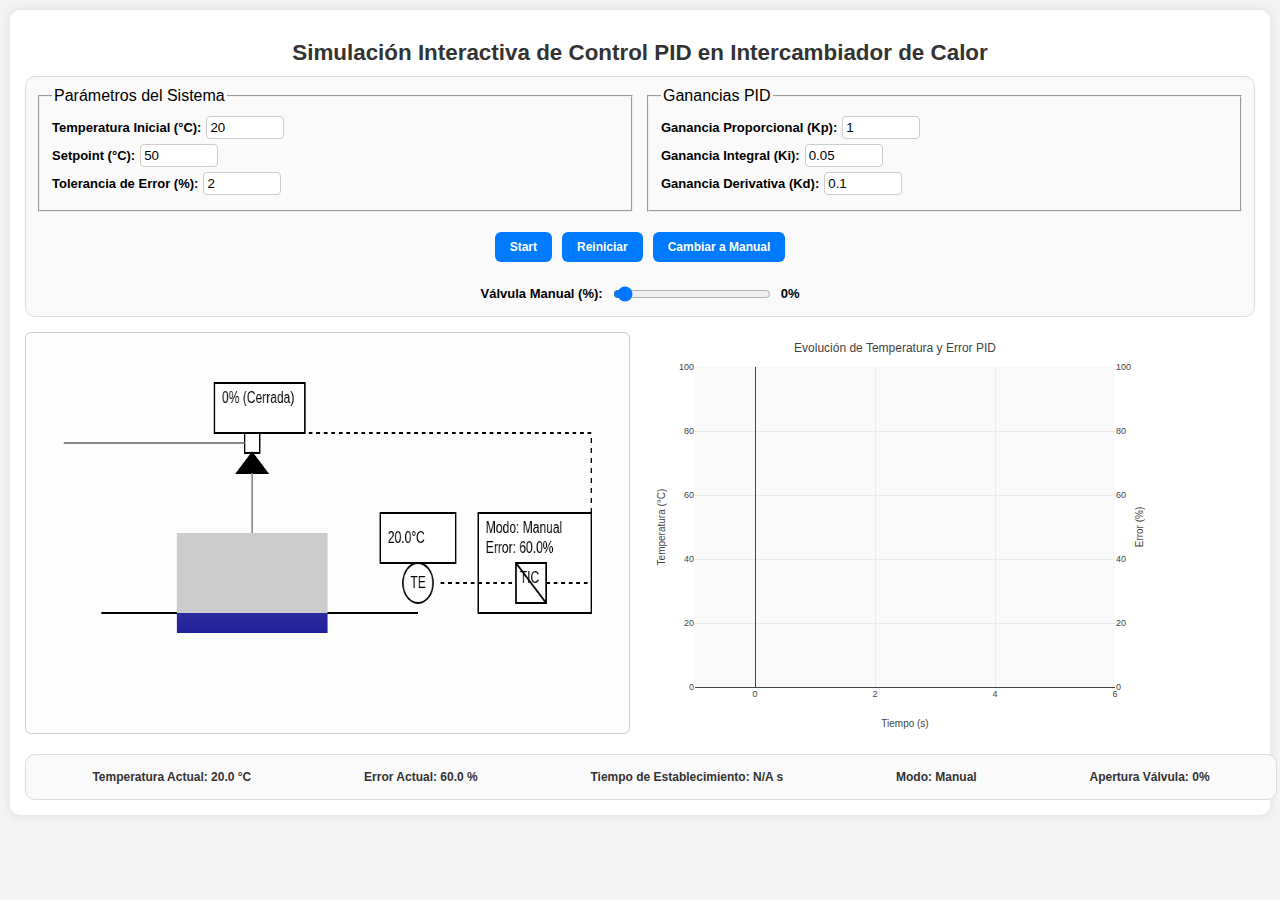
<file: index.html>
<!DOCTYPE html>
<html lang="es">

  
<head>
  <meta charset="UTF-8">
  <meta name="viewport" content="width=device-width, initial-scale=1.0">
  <title>Simulación de Control de Temperatura en Intercambiador de Calor</title>
  <link rel="stylesheet" href="style.css">
  <script src="https://cdn.plot.ly/plotly-latest.min.js"></script>
</head>

<body>
  <div class="container">
    <h1>Simulación Interactiva de Control PID en Intercambiador de Calor</h1>

    <div class="controls">
      <fieldset>
        <legend>Parámetros del Sistema</legend>
        <label>Temperatura Inicial (°C):<input type="number" id="initialTemp" min="0" max="100" step="0.1"></label>
        <label>Setpoint (°C):<input type="number" id="setpoint" min="20" max="90" step="0.1"></label>
        <label>Tolerancia de Error (%):<input type="number" id="tolerance" min="0.5" max="5" step="0.1"></label>
      </fieldset>
      <fieldset>
        <legend>Ganancias PID</legend>
        <label>Ganancia Proporcional (Kp):<input type="number" id="kp" min="0.1" max="10" step="0.1"></label>
        <label>Ganancia Integral (Ki):<input type="number" id="ki" min="0.01" max="1" step="0.01"></label>
        <label>Ganancia Derivativa (Kd):<input type="number" id="kd" min="0" max="1" step="0.01"></label>
      </fieldset>
      <div class="button-group">
        <button id="startStop">Iniciar Automático</button>
        <button id="reset">Reiniciar</button>
        <button id="toggleMode">Cambiar a Manual</button>
      </div>
      <label id="manualControlLabel">
        Válvula Manual (%):
        <input type="range" id="manualValve" min="0" max="100" value="0" step="1">
        <span id="manualValveValue">0</span>%
      </label>
    </div>

    <!-- Visualización -->
    <div class="visualization">
      <div class="visualization-row">
        <canvas id="simulationCanvas" width="800" height="400"></canvas>
        <div id="chartDiv" class="plot-container"></div>
      </div>
      <!-- Información dinámica (abajo) -->
      <div class="info">
        <p>Temperatura Actual: <span id="currentTemp">0</span> °C</p>
        <p>Error Actual: <span id="currentError">0</span> %</p>
        <p>Tiempo de Establecimiento: <span id="settlingTime">N/A</span> s</p>
        <p>Modo: <span id="mode">Manual</span></p>
        <p>Apertura Válvula: <span id="valveOpening">0</span>%</p>
      </div>
    </div>


    <script src="script.js"></script>
</body>

</html>
</file>
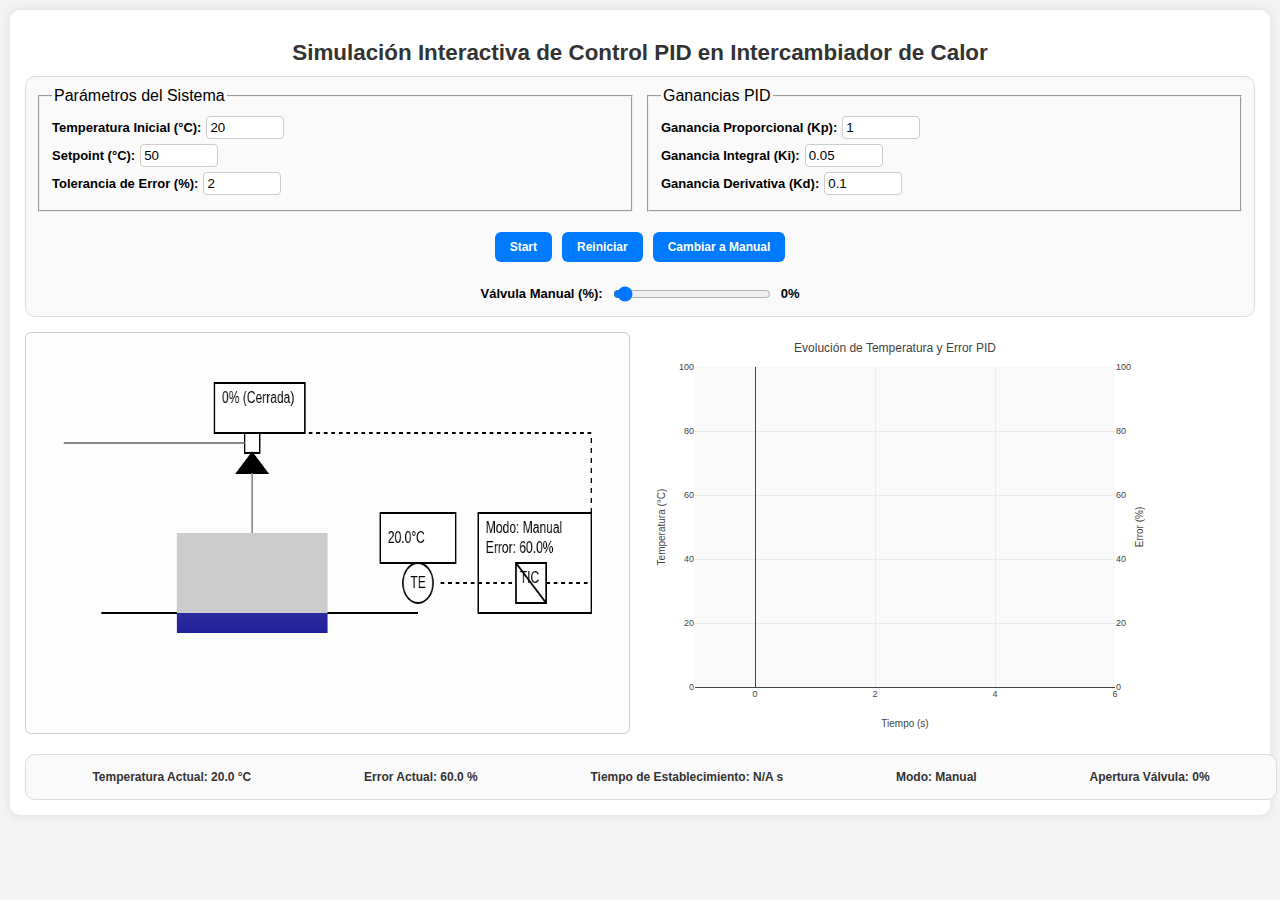
<file: indesx.html>
<!DOCTYPE html>
<html lang="es">

<head>
  <meta charset="UTF-8">
  <meta name="viewport" content="width=device-width, initial-scale=1.0">
  <title>Simulación de Control de Temperatura en Intercambiador de Calor</title>
  <link rel="stylesheet" href="style.css">
  <script src="https://cdn.plot.ly/plotly-latest.min.js"></script>
</head>

<body>
  <div class="container">
    <h1>Simulación Interactiva de Control PID en Intercambiador de Calor</h1>

    <div class="controls">
      <fieldset>
        <legend>Parámetros del Sistema</legend>
        <label>Temperatura Inicial (°C):<input type="number" id="initialTemp" min="0" max="100" step="0.1"></label>
        <label>Setpoint (°C):<input type="number" id="setpoint" min="20" max="90" step="0.1"></label>
        <label>Tolerancia de Error (%):<input type="number" id="tolerance" min="0.5" max="5" step="0.1"></label>
      </fieldset>
      <fieldset>
        <legend>Ganancias PID</legend>
        <label>Ganancia Proporcional (Kp):<input type="number" id="kp" min="0.1" max="10" step="0.1"></label>
        <label>Ganancia Integral (Ki):<input type="number" id="ki" min="0.01" max="1" step="0.01"></label>
        <label>Ganancia Derivativa (Kd):<input type="number" id="kd" min="0" max="1" step="0.01"></label>
      </fieldset>
      <div class="button-group">
        <button id="startStop">Iniciar Automático</button>
        <button id="reset">Reiniciar</button>
        <button id="toggleMode">Cambiar a Manual</button>
      </div>
      <label id="manualControlLabel">
        Válvula Manual (%):
        <input type="range" id="manualValve" min="0" max="100" value="0" step="1">
        <span id="manualValveValue">0</span>%
      </label>
    </div>

    <!-- Visualización -->
    <div class="visualization">
      <div class="visualization-row">
        <canvas id="simulationCanvas" width="800" height="400"></canvas>
        <div id="chartDiv" class="plot-container"></div>
      </div>
      <!-- Información dinámica (abajo) -->
      <div class="info">
        <p>Temperatura Actual: <span id="currentTemp">0</span> °C</p>
        <p>Error Actual: <span id="currentError">0</span> %</p>
        <p>Tiempo de Establecimiento: <span id="settlingTime">N/A</span> s</p>
        <p>Modo: <span id="mode">Manual</span></p>
        <p>Apertura Válvula: <span id="valveOpening">0</span>%</p>
      </div>
    </div>


    <script src="script.js"></script>
</body>

</html>
</file>
<file: style.css>
body {
  font-family: Arial, sans-serif;
  background-color: #f4f4f4;
  margin: 0;
  padding: 10px;
}

.container {
  max-width: 100%;
  margin: 0 auto;
  background: white;
  padding: 15px;
  box-shadow: 0 0 10px rgba(0, 0, 0, 0.1);
  border-radius: 10px;
}

h1 {
  text-align: center;
  color: #333;
  margin-bottom: 10px;
  font-size: 1.4em;
}

.controls {
  display: grid;
  grid-template-columns: repeat(2, 1fr);
  gap: 10px;
  margin-bottom: 15px;
  background-color: #fafafa;
  padding: 10px;
  border-radius: 10px;
  border: 1px solid #ddd;
}

.controls label {
  margin: 5px 0;
  font-weight: bold;
  font-size: 13px;
  display: flex;
  align-items: center;
}

.controls input {
  width: 70px;
  padding: 3px;
  margin-left: 5px;
  border: 1px solid #ccc;
  border-radius: 4px;
}

.button-group {
  grid-column: span 2;
  display: flex;
  justify-content: center;
  gap: 10px;
  margin-top: 10px;
}

button {
  padding: 8px 15px;
  margin: 0;
  cursor: pointer;
  background-color: #007BFF;
  color: white;
  border: none;
  border-radius: 6px;
  transition: 0.3s;
  font-weight: bold;
  font-size: 12px;
}

button:hover {
  background-color: #0056b3;
}

#manualControlLabel {
  grid-column: span 2;
  display: flex;
  align-items: center;
  justify-content: center;
  margin: 10px 0 0 0;
}

#manualControlLabel input[type="range"] {
  width: 150px;
  margin: 0 10px;
}

/* Contenedor de visualización */
.visualization {
  display: flex;
  flex-direction: column;
  width: 100%;
  gap: 10px;
}

/* Fila para canvas y gráfico */
.visualization-row {
  display: flex;
  flex-direction: row;
  justify-content: space-between;
  gap: 10px;
  width: 100%;
}

canvas {
  border: 1px solid #ccc;
  border-radius: 6px;
  background-color: #fdfdfd;
  width: 100%;
  max-width: 49%;
  height: 400px;
}

.plot-container {
  width: 90%;
  max-width: 90%;
  height: 400px;
  padding: 5px;
  box-sizing: border-box;
  overflow: hidden;
}

/* Información dinámica */
.info {
  display: flex;
  flex-wrap: wrap;
  justify-content: space-around;
  width: 100%;
  background-color: #fafafa;
  border-radius: 10px;
  padding: 10px;
  border: 1px solid #ddd;
  margin-top: 10px;
}

.info p {
  margin: 5px 10px;
  font-weight: bold;
  color: #333;
  font-size: 12px;
}

/* Ajustes responsivos */
@media (max-width: 900px) {
  .visualization-row {
    flex-direction: column;
  }
  canvas, .plot-container {
    max-width: 100%;
  }
  .controls {
    grid-template-columns: 1fr;
  }
  .button-group {
    flex-direction: column;
    align-items: center;
  }
  button {
    width: 100%;
    margin-bottom: 5px;
  }
}
</file>
